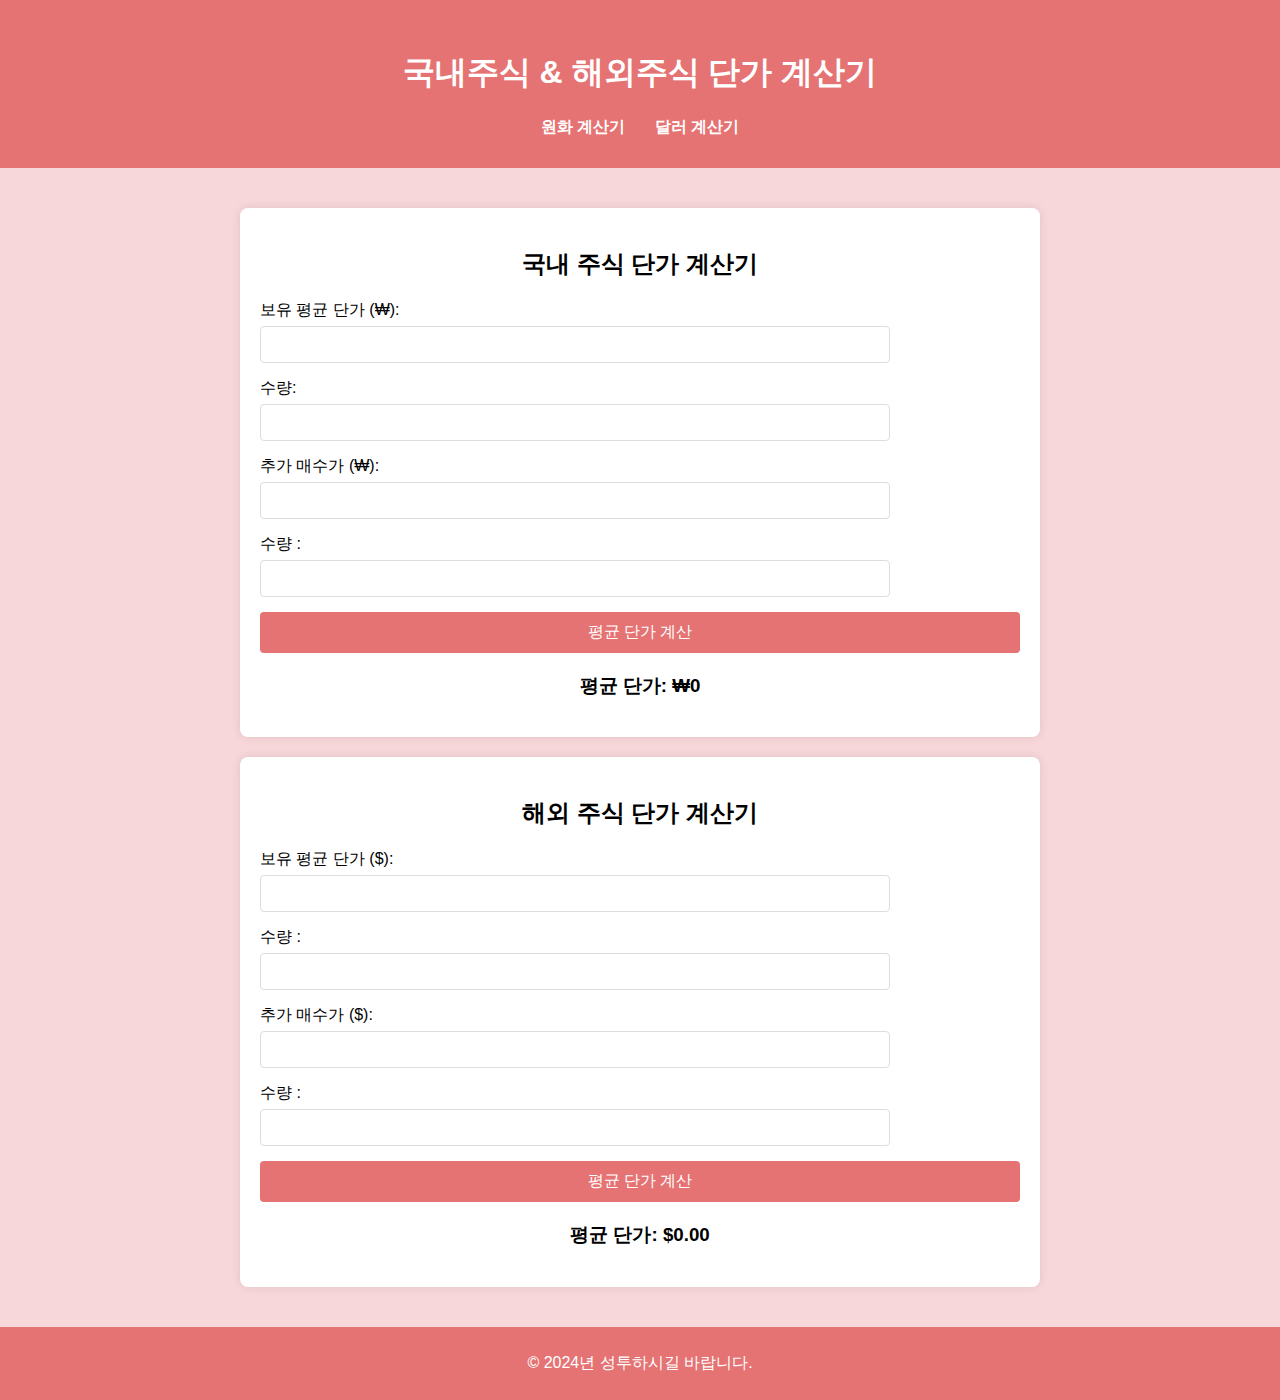
<file: calculating machine.html/index.html>
<!DOCTYPE html>
<html lang="ko">
<head>
    <meta charset="UTF-8">
    <meta name="viewport" content="width=device-width, initial-scale=1.0">
    <title>국내주식 & 해외주식 단가 계산기</title>
    
    <style>
    body {
        font-family: Arial, sans-serif;
        margin: 0;
        padding: 0;
        background-color: #f8d7da; /* 연한 빨강색 배경 */
        display: flex;
        flex-direction: column;
        align-items: center;
    }
    
    header {
        background-color: #e57373; /* 연한 빨강색 헤더 */
        color: white;
        padding: 30px;
        text-align: center;
        width: 300%;
    }
    
    nav ul {
        list-style-type: none;
        padding: 0;
        margin: 0;
        display: flex;
        justify-content: center;
    }
    
    nav ul li {
        margin: 0 15px;
    }
    
    nav ul li a {
        color: white;
        text-decoration: none;
        font-weight: bold;
    }
    
    nav ul li a:hover {
        text-decoration: underline;
    }
    
    main {
        padding: 20px;
        margin-top: 20px;
        width: 100%;
        max-width: 800px;
    }
    
    .calculator {
        background-color: white;
        padding: 20px;
        border-radius: 8px;
        box-shadow: 0 0 10px rgba(0, 0, 0, 0.1);
        margin-bottom: 20px;
    }
    
    .input-group {
        margin-bottom: 15px;
    }
    
    label {
        display: block;
        margin-bottom: 5px;
    }
    
    input[type="number"], select {
        width: 80%;
        padding: 10px;
        border: 1px solid #ddd;
        border-radius: 4px;
    }
    
    button {
        background-color: #e57373; /* 연한 빨강색 버튼 */
        color: white;
        padding: 10px 15px;
        border: none;
        border-radius: 4px;
        cursor: pointer;
        width: 100%;
        font-size: 16px;
    }
    
    button:hover {
        background-color: #c62828; /* 버튼 호버 시 더 진한 빨강색 */
    }
    
    #wonResult, #usdResult {
        margin-top: 20px;
        text-align: center;
    }
    
    footer {
        background-color: #e57373; /* 연한 빨강색 푸터 */
        color: white;
        text-align: center;
        padding: 10px 0;
        width: 100%;
    }</style>
</head>
<body>
    <header>
        <h1>국내주식 & 해외주식 단가 계산기</h1>
        <nav>
            <ul>
                <li><a href="#wonCalculator">원화 계산기</a></li>
                <li><a href="#usdCalculator">달러 계산기</a></li>
            </ul>
        </nav>
    </header>

    <main>
        <!-- 국내 주식 단가 계산기 -->
        <section class="calculator" id="wonCalculator">
            <h2 style="text-align: center;">국내 주식 단가 계산기</h2>
            <form id="wonForm">
                <div class="input-group">
                    <label for="wonPrice1">보유 평균 단가 (₩):</label>
                    <input type="number" id="wonPrice1" required>
                </div>
                
                <div class="input-group">
                    <label for="wonQuantity1">수량:</label>
                    <input type="number" id="wonQuantity1" required>
                </div>

                <div class="input-group">
                    <label for="wonPrice2">추가 매수가 (₩):</label>
                    <input type="number" id="wonPrice2" required>
                </div>
                
                <div class="input-group">
                    <label for="wonQuantity2">수량 :</label>
                    <input type="number" id="wonQuantity2" required>
                </div>

                <button type="button" onclick="calculateWonStockAverage()">평균 단가 계산</button>
            </form>

            <div id="wonResult">
                <h3>평균 단가: <span id="wonAveragePrice">₩0</span></h3>
            </div>
        </section>

        <!-- 해외 주식 단가 계산기 -->
        <section class="calculator" id="usdCalculator">
            <h2 style="text-align: center;">해외 주식 단가 계산기</h2>
            <form id="usdForm">
                <div class="input-group">
                    <label for="usdPrice1">보유 평균 단가 ($):</label>
                    <input type="number" id="usdPrice1" step="0.01" required>
                </div>
                
                <div class="input-group">
                    <label for="usdQuantity1">수량 :</label>
                    <input type="number" id="usdQuantity1" required>
                </div>

                <div class="input-group">
                    <label for="usdPrice2">추가 매수가 ($):</label>
                    <input type="number" id="usdPrice2" step="0.01" required>
                </div>
                
                <div class="input-group">
                    <label for="usdQuantity2">수량 :</label>
                    <input type="number" id="usdQuantity2" required>
                </div>

                <button type="button" onclick="calculateUsdStockAverage()">평균 단가 계산</button>
            </form>

            <div id="usdResult">
                <h3>평균 단가: <span id="usdAveragePrice">$0.00</span></h3>
            </div>
        </section>
    </main>

    <footer>
        <p>© 2024년 성투하시길 바랍니다.</p>
    </footer>

   
    <script>function calculateWonStockAverage() {
        // 원화 주식 단가 계산기
        const price1 = parseFloat(document.getElementById("wonPrice1").value);
        const quantity1 = parseInt(document.getElementById("wonQuantity1").value);
        const price2 = parseFloat(document.getElementById("wonPrice2").value);
        const quantity2 = parseInt(document.getElementById("wonQuantity2").value);
    
        // 평균 단가 계산
        const totalCost = (price1 * quantity1) + (price2 * quantity2);
        const totalQuantity = quantity1 + quantity2;
        const averagePrice = totalCost / totalQuantity;
    
        // 결과 출력
        document.getElementById("wonAveragePrice").innerText = `₩${averagePrice.toFixed(2)}`;
    }
    
    function calculateUsdStockAverage() {
        // 달러 주식 단가 계산기
        const price1 = parseFloat(document.getElementById("usdPrice1").value);
        const quantity1 = parseInt(document.getElementById("usdQuantity1").value);
        const price2 = parseFloat(document.getElementById("usdPrice2").value);
        const quantity2 = parseInt(document.getElementById("usdQuantity2").value);
    
        // 평균 단가 계산
        const totalCost = (price1 * quantity1) + (price2 * quantity2);
        const totalQuantity = quantity1 + quantity2;
        const averagePrice = totalCost / totalQuantity;
    
        // 결과 출력
        document.getElementById("usdAveragePrice").innerText = `$${averagePrice.toFixed(2)}`;
    }</script>
</body>
</html>
</file>
